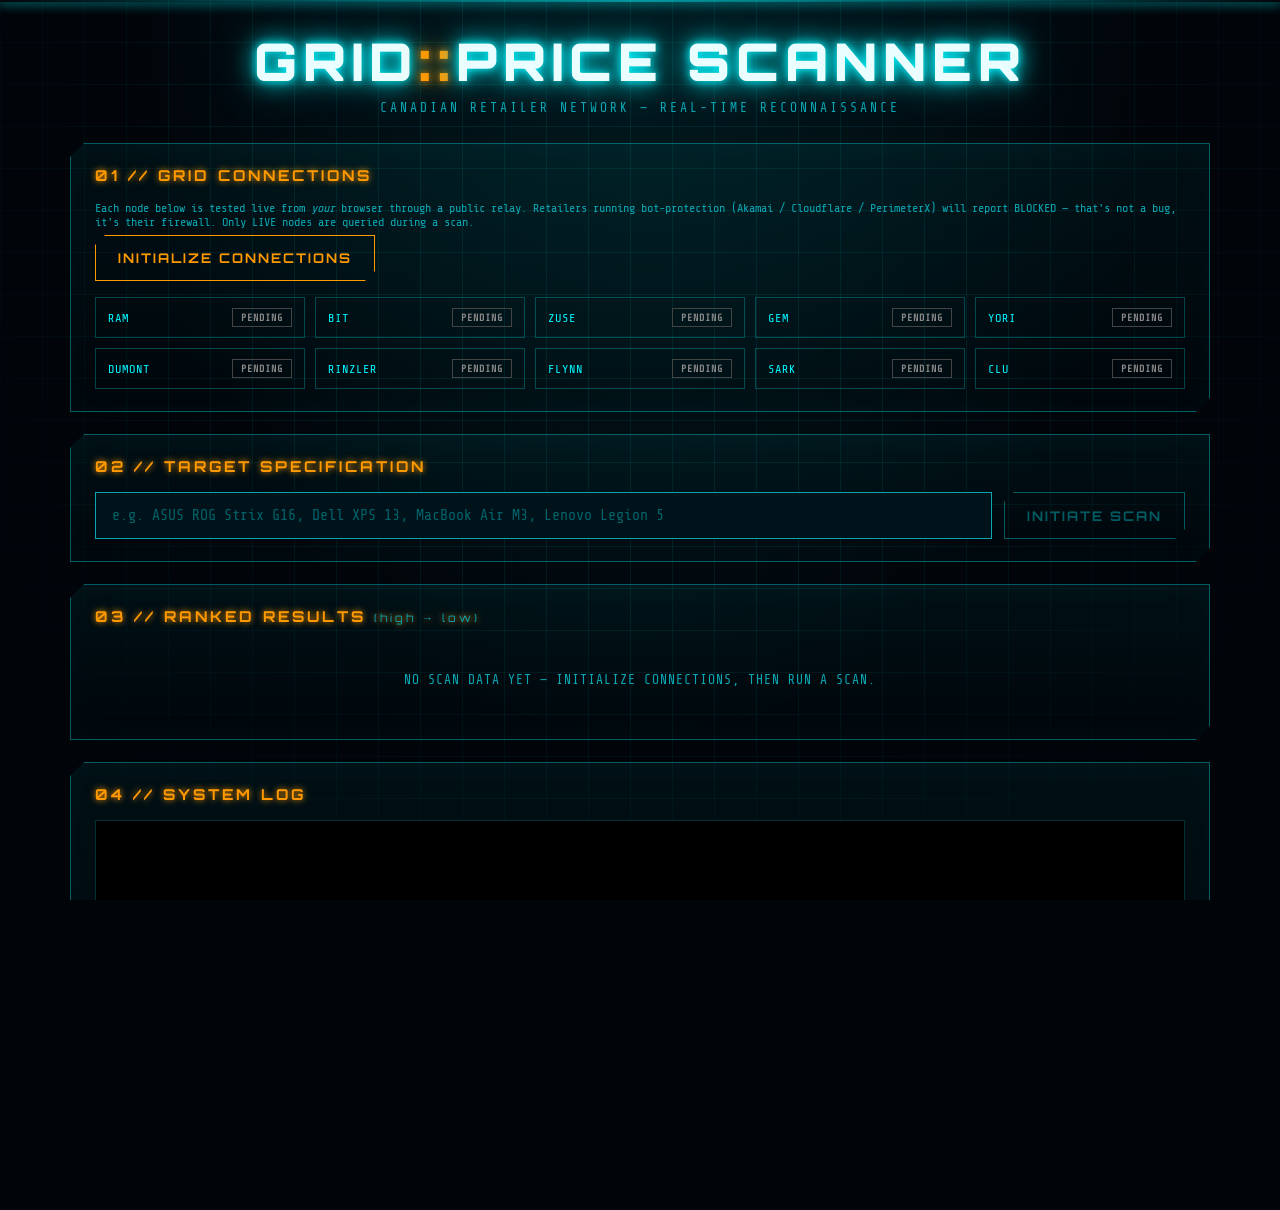
<file: tron-price-scraper/index.html>
<!DOCTYPE html>
<html lang="en">
<head>
<meta charset="UTF-8">
<meta name="viewport" content="width=device-width, initial-scale=1.0">
<title>GRID // Canadian Price Scanner</title>
<link rel="preconnect" href="https://fonts.googleapis.com">
<link href="https://fonts.googleapis.com/css2?family=Orbitron:wght@500;700;900&family=Share+Tech+Mono&display=swap" rel="stylesheet">
<style>
  :root{
    --cyan:#00f6ff;
    --cyan-dim:#0aa7b3;
    --amber:#ff9900;
    --red:#ff2b4d;
    --bg:#010409;
    --panel:#031017;
    --grid-line: rgba(0,246,255,0.08);
  }
  *{box-sizing:border-box;}
  html,body{
    margin:0; padding:0; height:100%;
    background:
      radial-gradient(ellipse at 50% -10%, rgba(0,246,255,0.10), transparent 60%),
      var(--bg);
    color:var(--cyan);
    font-family:'Share Tech Mono', monospace;
    overflow-x:hidden;
  }
  body::before{
    content:"";
    position:fixed; inset:0;
    background-image:
      linear-gradient(var(--grid-line) 1px, transparent 1px),
      linear-gradient(90deg, var(--grid-line) 1px, transparent 1px);
    background-size: 42px 42px;
    mask-image: radial-gradient(ellipse at 50% 20%, black 40%, transparent 85%);
    pointer-events:none;
    z-index:0;
  }
  .scanline{
    position:fixed; left:0; right:0; height:2px;
    background:linear-gradient(90deg, transparent, var(--cyan), transparent);
    box-shadow:0 0 12px 2px var(--cyan);
    opacity:0.55;
    animation: sweep 5s linear infinite;
    z-index:1; pointer-events:none;
  }
  @keyframes sweep{ 0%{top:0%} 100%{top:100%} }

  .wrap{ position:relative; z-index:2; max-width:1180px; margin:0 auto; padding:28px 20px 80px; }

  header{ text-align:center; margin-bottom:28px; }
  h1{
    font-family:'Orbitron', sans-serif; font-weight:900;
    font-size:clamp(28px, 5vw, 52px);
    letter-spacing:6px;
    margin:0 0 6px;
    color:#eafeff;
    text-shadow: 0 0 8px var(--cyan), 0 0 22px var(--cyan), 0 0 44px rgba(0,246,255,0.5);
  }
  h1 span{ color:var(--amber); text-shadow:0 0 8px var(--amber), 0 0 22px var(--amber); }
  .subtitle{
    font-size:13px; letter-spacing:3px; text-transform:uppercase;
    color:var(--cyan-dim);
  }

  .panel{
    background:linear-gradient(180deg, rgba(0,246,255,0.05), rgba(0,246,255,0.01));
    border:1px solid rgba(0,246,255,0.35);
    box-shadow: 0 0 18px rgba(0,246,255,0.08), inset 0 0 30px rgba(0,246,255,0.03);
    clip-path: polygon(14px 0, 100% 0, 100% calc(100% - 14px), calc(100% - 14px) 100%, 0 100%, 0 14px);
    padding:22px 24px;
    margin-bottom:22px;
  }
  .panel h2{
    font-family:'Orbitron', sans-serif; font-size:15px; letter-spacing:3px;
    margin:0 0 16px; color:var(--amber);
    text-shadow:0 0 6px var(--amber);
  }

  .search-row{ display:flex; gap:12px; flex-wrap:wrap; }
  input[type=text]{
    flex:1 1 320px;
    background:#00131a;
    border:1px solid var(--cyan-dim);
    color:var(--cyan);
    font-family:'Share Tech Mono', monospace;
    font-size:15px;
    padding:14px 16px;
    outline:none;
  }
  input[type=text]::placeholder{ color:rgba(0,246,255,0.35); }
  input[type=text]:focus{ border-color:var(--cyan); box-shadow:0 0 12px rgba(0,246,255,0.35); }

  button{
    font-family:'Orbitron', sans-serif; font-weight:700; letter-spacing:2px;
    background:transparent;
    border:1px solid var(--cyan);
    color:var(--cyan);
    padding:14px 22px;
    cursor:pointer;
    clip-path: polygon(10px 0, 100% 0, 100% calc(100% - 10px), calc(100% - 10px) 100%, 0 100%, 0 10px);
    transition:all .15s ease;
  }
  button:hover:not(:disabled){ background:rgba(0,246,255,0.12); box-shadow:0 0 16px rgba(0,246,255,0.5); }
  button:disabled{ opacity:0.35; cursor:not-allowed; }
  button.amber{ border-color:var(--amber); color:var(--amber); }
  button.amber:hover:not(:disabled){ background:rgba(255,153,0,0.12); box-shadow:0 0 16px rgba(255,153,0,0.5); }

  .grid-nodes{ display:grid; grid-template-columns:repeat(auto-fill, minmax(200px,1fr)); gap:10px; margin-top:16px; }
  .node{
    border:1px solid rgba(0,246,255,0.25);
    padding:10px 12px;
    display:flex; align-items:center; justify-content:space-between;
    font-size:12px; letter-spacing:1px;
  }
  .badge{ padding:3px 8px; font-size:10px; font-weight:700; letter-spacing:1px; }
  .badge.pending{ color:#888; border:1px solid #444; }
  .badge.scanning{ color:var(--amber); border:1px solid var(--amber); animation:pulse 1s infinite; }
  .badge.live{ color:#00ff88; border:1px solid #00ff88; text-shadow:0 0 6px #00ff88; }
  .badge.blocked{ color:var(--red); border:1px solid var(--red); }
  @keyframes pulse{ 50%{opacity:0.35} }

  table{ width:100%; border-collapse:collapse; margin-top:6px; }
  thead th{
    text-align:left; font-family:'Orbitron', sans-serif; font-size:11px; letter-spacing:2px;
    color:var(--cyan-dim); border-bottom:1px solid rgba(0,246,255,0.3); padding:8px 10px;
  }
  tbody td{ padding:14px 10px; border-bottom:1px solid rgba(0,246,255,0.08); font-size:14px; }
  tbody tr:hover{ background:rgba(0,246,255,0.05); }
  .rank{ font-family:'Orbitron', sans-serif; color:var(--amber); font-weight:700; }
  .price{ font-family:'Orbitron', sans-serif; font-size:20px; font-weight:900; color:#eafeff; text-shadow:0 0 10px var(--cyan); }
  .retailer-name{ font-weight:700; }
  a.linkbtn{
    color:var(--bg); background:var(--cyan); text-decoration:none;
    padding:6px 12px; font-size:11px; font-weight:700; letter-spacing:1px;
    font-family:'Orbitron', sans-serif;
  }
  a.linkbtn:hover{ box-shadow:0 0 10px var(--cyan); }

  .blocked-list{ display:flex; flex-wrap:wrap; gap:10px; margin-top:10px; }
  .blocked-chip{
    border:1px solid rgba(255,43,77,0.5); color:var(--red); font-size:12px;
    padding:6px 10px; display:flex; gap:8px; align-items:center;
  }
  .blocked-chip a{ color:var(--amber); text-decoration:none; }

  .log{
    background:#000; border:1px solid rgba(0,246,255,0.2);
    height:180px; overflow-y:auto; padding:10px 12px; font-size:12px;
    color:var(--cyan-dim);
  }
  .log div{ margin-bottom:3px; }
  .log .ok{ color:#00ff88; }
  .log .err{ color:var(--red); }
  .log .info{ color:var(--amber); }

  .note{ font-size:12px; color:var(--cyan-dim); line-height:1.6; margin-top:14px; border-top:1px dashed rgba(0,246,255,0.2); padding-top:12px; }
  .empty{ text-align:center; padding:30px 10px; color:var(--cyan-dim); font-size:13px; letter-spacing:1px; }
</style>
</head>
<body>
<div class="scanline"></div>
<div class="wrap">

  <header>
    <h1>GRID<span>::</span>PRICE SCANNER</h1>
    <div class="subtitle">Canadian Retailer Network &mdash; Real-Time Reconnaissance</div>
  </header>

  <div class="panel">
    <h2>01 // GRID CONNECTIONS</h2>
    <div style="font-size:12px;color:var(--cyan-dim);margin-bottom:6px;">
      Each node below is tested live from <em>your</em> browser through a public relay. Retailers running
      bot-protection (Akamai / Cloudflare / PerimeterX) will report BLOCKED &mdash; that's not a bug, it's their
      firewall. Only LIVE nodes are queried during a scan.
    </div>
    <button id="diagBtn" class="amber">INITIALIZE CONNECTIONS</button>
    <div class="grid-nodes" id="nodes"></div>
  </div>

  <div class="panel">
    <h2>02 // TARGET SPECIFICATION</h2>
    <div class="search-row">
      <input type="text" id="query" placeholder="e.g. ASUS ROG Strix G16, Dell XPS 13, MacBook Air M3, Lenovo Legion 5">
      <button id="scanBtn" disabled>INITIATE SCAN</button>
    </div>
  </div>

  <div class="panel">
    <h2>03 // RANKED RESULTS <span style="color:var(--cyan-dim); font-weight:400; font-size:11px;">(high &rarr; low)</span></h2>
    <div id="resultsWrap"><div class="empty">NO SCAN DATA YET &mdash; INITIALIZE CONNECTIONS, THEN RUN A SCAN.</div></div>
    <div id="blockedWrap"></div>
  </div>

  <div class="panel">
    <h2>04 // SYSTEM LOG</h2>
    <div class="log" id="log"></div>
    <div class="note">
      Prices are extracted heuristically from each retailer's public search-results page (lowest plausible
      dollar figure found for your query) &mdash; this is a best-effort estimate, not a guaranteed exact price.
      Links open that retailer's live search results for your query rather than one fixed product page, since
      generic scraping can't reliably resolve an exact SKU deep-link. Always confirm final price on the
      retailer's site before buying.
    </div>
  </div>

</div>

<script>
const RETAILERS = [
  { id:'canadacomputers', name:'RAM',      search:q=>`https://www.canadacomputers.com/en/search?search=${encodeURIComponent(q)}` },
  { id:'memoryexpress',   name:'BIT',      search:q=>`https://www.memoryexpress.com/Search/Products?Search=${encodeURIComponent(q)}` },
  { id:'newegg',          name:'ZUSE',     search:q=>`https://www.newegg.ca/p/pl?d=${encodeURIComponent(q)}` },
  { id:'thesource',       name:'GEM',      search:q=>`https://www.thesource.ca/en-ca/search?q=${encodeURIComponent(q)}` },
  { id:'londondrugs',     name:'YORI',     search:q=>`https://www.londondrugs.com/search?q=${encodeURIComponent(q)}` },
  { id:'staples',         name:'DUMONT',   search:q=>`https://www.staples.ca/search?query=${encodeURIComponent(q)}` },
  { id:'costco',          name:'RINZLER',  search:q=>`https://www.costco.ca/CatalogSearch?dept=All&keyword=${encodeURIComponent(q)}` },
  { id:'bestbuy',         name:'FLYNN',    search:q=>`https://www.bestbuy.ca/en-ca/search?search=${encodeURIComponent(q)}` },
  { id:'walmart',         name:'SARK',     search:q=>`https://www.walmart.ca/search?q=${encodeURIComponent(q)}` },
  { id:'amazon',          name:'CLU',      search:q=>`https://www.amazon.ca/s?k=${encodeURIComponent(q)}` },
];

const PROXIES = [
  url => `https://r.jina.ai/${url}`,
  url => `https://api.allorigins.win/raw?url=${encodeURIComponent(url)}`,
  url => `https://corsproxy.io/?url=${encodeURIComponent(url)}`,
];

const state = { status: {} };

const nodesEl = document.getElementById('nodes');
const logEl = document.getElementById('log');
const diagBtn = document.getElementById('diagBtn');
const scanBtn = document.getElementById('scanBtn');
const queryEl = document.getElementById('query');
const resultsWrap = document.getElementById('resultsWrap');
const blockedWrap = document.getElementById('blockedWrap');

function log(msg, cls){
  const d = document.createElement('div');
  const t = new Date().toLocaleTimeString();
  d.className = cls || '';
  d.textContent = `[${t}] ${msg}`;
  logEl.appendChild(d);
  logEl.scrollTop = logEl.scrollHeight;
}

function renderNodes(){
  nodesEl.innerHTML = '';
  RETAILERS.forEach(r=>{
    const st = state.status[r.id] || 'pending';
    const div = document.createElement('div');
    div.className = 'node';
    div.innerHTML = `<span>${r.name}</span><span class="badge ${st}">${st.toUpperCase()}</span>`;
    nodesEl.appendChild(div);
  });
}
renderNodes();

async function fetchViaProxies(targetUrl){
  for(const proxyFn of PROXIES){
    const proxied = proxyFn(targetUrl);
    try{
      const res = await fetch(proxied, { signal: AbortSignal.timeout(12000) });
      if(res.ok){
        const text = await res.text();
        if(text && text.length > 400) return { ok:true, text };
      }
      log(`relay responded ${res.status} for ${proxied.split('/')[2]}`, 'err');
    }catch(e){
      log(`relay failed (${proxied.split('/')[2]}): ${e.message}`, 'err');
    }
  }
  return { ok:false };
}

function extractPrices(raw){
  const stripped = raw.replace(/<script[\s\S]*?<\/script>/gi,'').replace(/<style[\s\S]*?<\/style>/gi,'');
  const matches = [...stripped.matchAll(/\$\s?(\d{1,3}(?:,\d{3})*(?:\.\d{2})?)/g)]
    .map(m=>parseFloat(m[1].replace(/,/g,'')));
  return matches.filter(n=> n>=50 && n<=15000);
}

async function runDiagnostics(){
  diagBtn.disabled = true;
  scanBtn.disabled = true;
  log('Establishing grid connections...', 'info');
  RETAILERS.forEach(r=> state.status[r.id]='scanning');
  renderNodes();

  await Promise.allSettled(RETAILERS.map(async r=>{
    const testUrl = r.search('laptop');
    const result = await fetchViaProxies(testUrl);
    if(result.ok && extractPrices(result.text).length > 0){
      state.status[r.id] = 'live';
      log(`${r.name}: LIVE`, 'ok');
    } else {
      state.status[r.id] = 'blocked';
      log(`${r.name}: BLOCKED`, 'err');
    }
    renderNodes();
  }));

  diagBtn.disabled = false;
  const anyLive = RETAILERS.some(r=> state.status[r.id]==='live');
  scanBtn.disabled = !anyLive;
  if(!anyLive){
    log('No nodes reachable from this browser/network. You can still use manual search links per retailer once you run a scan.', 'info');
  } else {
    log('Diagnostics complete. Ready to scan.', 'info');
  }
}

async function runScan(){
  const q = queryEl.value.trim();
  if(!q){ queryEl.focus(); return; }
  scanBtn.disabled = true;
  resultsWrap.innerHTML = '<div class="empty">SCANNING GRID...</div>';
  blockedWrap.innerHTML = '';
  log(`Scanning for "${q}"...`, 'info');

  const liveRetailers = RETAILERS.filter(r=> state.status[r.id]==='live');
  const blockedRetailers = RETAILERS.filter(r=> state.status[r.id]!=='live');
  const results = [];

  await Promise.allSettled(liveRetailers.map(async r=>{
    const url = r.search(q);
    const result = await fetchViaProxies(url);
    if(result.ok){
      const prices = extractPrices(result.text);
      if(prices.length){
        const best = Math.min(...prices);
        results.push({ retailer:r.name, price:best, url });
        log(`${r.name}: found $${best.toFixed(2)}`, 'ok');
      } else {
        log(`${r.name}: no price pattern matched`, 'err');
      }
    }
  }));

  results.sort((a,b)=> b.price - a.price);
  renderResults(results, q);
  renderBlocked(blockedRetailers, q);
  scanBtn.disabled = false;
}

function renderResults(results, q){
  if(!results.length){
    resultsWrap.innerHTML = '<div class="empty">NO PRICES RESOLVED. TRY A BROADER TERM, OR USE THE MANUAL LINKS BELOW.</div>';
    return;
  }
  let html = `<table><thead><tr><th>#</th><th>Retailer</th><th>Best Price Found</th><th></th></tr></thead><tbody>`;
  results.forEach((r, i)=>{
    html += `<tr>
      <td class="rank">${String(i+1).padStart(2,'0')}</td>
      <td class="retailer-name">${r.retailer}</td>
      <td class="price">$${r.price.toLocaleString('en-CA',{minimumFractionDigits:2})}</td>
      <td><a class="linkbtn" href="${r.url}" target="_blank" rel="noopener">VIEW &#8599;</a></td>
    </tr>`;
  });
  html += '</tbody></table>';
  resultsWrap.innerHTML = html;
}

function renderBlocked(blocked, q){
  if(!blocked.length){ blockedWrap.innerHTML=''; return; }
  let html = `<div class="note" style="border-top:none;padding-top:0;margin-top:18px;">BLOCKED / UNVERIFIED NODES &mdash; check manually:</div><div class="blocked-list">`;
  blocked.forEach(r=>{
    html += `<div class="blocked-chip">${r.name} <a href="${r.search(q)}" target="_blank" rel="noopener">search &#8599;</a></div>`;
  });
  html += '</div>';
  blockedWrap.innerHTML = html;
}

diagBtn.addEventListener('click', runDiagnostics);
scanBtn.addEventListener('click', runScan);
queryEl.addEventListener('keydown', e=>{ if(e.key==='Enter' && !scanBtn.disabled) runScan(); });
</script>
</body>
</html>
</file>
